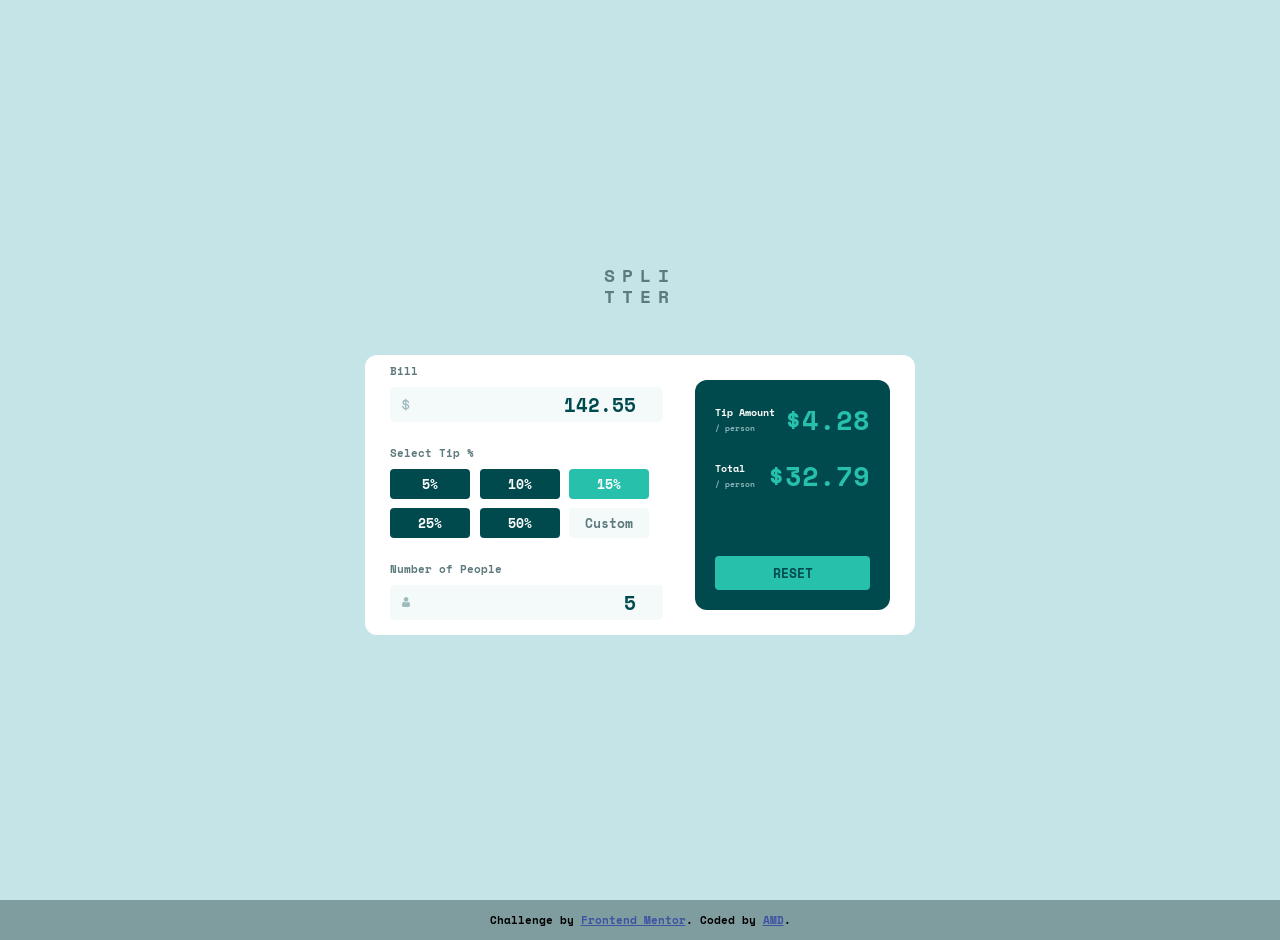
<file: index.html>
<!DOCTYPE html>
<html lang="en">
<head>
  <meta charset="UTF-8">
  <meta name="viewport" content="width=device-width, initial-scale=1.0"> <!-- displays site properly based on user's device -->
  <link rel="preconnect" href="https://fonts.googleapis.com">
  <link rel="stylesheet" href="https://cdnjs.cloudflare.com/ajax/libs/font-awesome/6.2.0/css/all.min.css" integrity="sha512-xh6O/CkQoPOWDdYTDqeRdPCVd1SpvCA9XXcUnZS2FmJNp1coAFzvtCN9BmamE+4aHK8yyUHUSCcJHgXloTyT2A==" crossorigin="anonymous" referrerpolicy="no-referrer" />
  <link rel="preconnect" href="https://fonts.gstatic.com" crossorigin>
  <link href="https://fonts.googleapis.com/css2?family=Space+Mono:wght@400;700&display=swap" rel="stylesheet">
  <link rel="icon" type="image/png" sizes="32x32" href="./images/favicon-32x32.png">
  <link rel="stylesheet" href="style.css">
  <title>Frontend Mentor | Tip calculator app</title>

  <!-- Feel free to remove these styles or customise in your own stylesheet 👍 -->
  <style>
    .attribution { font-size: 11px; text-align: center; background: hsl(184, 14%, 56%); padding: 12px 0;}
    .attribution a { color: hsl(228, 45%, 44%); }
  </style>
</head>
<body>

  <div class="container">
    <header>
      <h1>Spli</h1>
      <h1>tter</h1>
    </header>
    <div class="app">
      <div class="input-container">
        <div class="bill">
          <label for="bill">Bill</label>
          <div class="input">
            <img src="./images/icon-dollar.svg" alt="">
            <input type="number" value="142.55">
          </div>
        </div>
        <div class="select-tip">
          <label for="tips">Select Tip %</label>
          <div class="tips">
            <button class="tip">5%</button>
            <button class="tip">10%</button>
            <button class="tip selected-tip">15%</button>
            <button class="tip">25%</button>
            <button class="tip">50%</button>
            <input class="tip" type="text" value="Custom"/>
          </div>
        </div>
        <div class="people">
          <label for="people"><span>Number of People </span> <small id="warning-text" style="color: red"></small></label>
          <div class="input">
            <img src="./images/icon-person.svg" alt="">
            <input type="number" value="5">
          </div>
        </div>
      </div>
      <div class="output">
        <div>
          <div class="tip-amount">
            <div class="label">
              <p>Tip Amount</p>
              <small>/ person</small>
            </div>
            <div id="tip-amount" class="amount">
              $4.27
            </div>
          </div>
          <div class="total">
            <div class="label">
              <p>Total</p>
              <small>/ person</small>
            </div>
            <div id="total-amount" class="amount">
              $32.79
            </div>
          </div>
        </div>
        <button id="reset-button">RESET</button>
      </div>
    </div>
  </div>
  
  <div class="attribution">
    Challenge by <a href="https://www.frontendmentor.io?ref=challenge" target="_blank">Frontend Mentor</a>. 
    Coded by <a href="https://github.com/michojekunle" target="_blank">AMD</a>.
  </div>
  <script src="main.js"></script>
</body>
</html>
</file>
<file: style.css>
:root {
    --very-dark-cyan: hsl(183, 100%, 15%);
    --dark-grayish-cyan: hsl(186, 14%, 43%);
    --grayish-cyan: hsl(184, 14%, 56%);
    --light-grayish-cyan: hsl(185, 41%, 84%);
    --very-light-grayish-cyan: hsl(189, 41%, 97%);
    --white: hsl(0, 0%, 100%);
    --strong-cyan: hsl(172, 67%, 45%);
}


*{
    margin: 0;
    box-sizing: border-box;
    padding: 0;
    font-family: 'Space Mono', monospace;
    font-weight: 700;
}

body {
    font-size: 62.5%;
}

.container {
    width: 100%;
    min-height: 100vh;
    padding: 3rem 1rem;
    background-color: var(--light-grayish-cyan);
    box-shadow: 0 0 8px rgba(0 0 0 .9);
    display: flex;
    align-items: center;
    justify-content: center;
    flex-direction: column;
}

header {
    margin-bottom: 3rem;
}

header h1 {
    color: var(--dark-grayish-cyan);
    font-size: 1.1rem;
    line-height: 1.3rem;
    letter-spacing: 7px;
    text-transform: uppercase;
}

.app {
    width: 90%;
    max-width:550px;
    background-color: #fff;
    padding: 25px;
    border-radius: 12px;
    overflow: hidden;
    display: flex;
    justify-content: space-between;
    align-items: center;
    gap: 2rem;
    height: 60vh;
    min-height: auto;
    max-height: 280px;
}

.input-container, .output {
    flex: 1;
}

label {
    color: var(--dark-grayish-cyan);
    font-size: .7rem;
}

.bill, .select-tip{
    margin-bottom: 1.35rem;
}

.bill .input, .people .input {
    width: 100%;
    display: flex;
    align-items: center;
    justify-content: space-between;
    border: none;
    border-radius: 5px;
    background-color: var(--very-light-grayish-cyan);
    padding: 3px 12px;
    margin: .5rem 0;
}

.bill .input img, .people .input img {
    width: .5rem;
}

.bill .input input, .people .input input {
    text-align: right;
    border: none;
    outline: none;
    background: none;
    font-size: 1.2rem;
    color: var(--very-dark-cyan);
}

.select-tip .tips {
    display: flex;
    flex-wrap: wrap;
    gap: .6rem;
    margin-top: .5rem;
    width: 100%;
}

.select-tip .tips .tip {
    border: none;
    outline: none;
    width: 5rem;
    text-align: center;
    padding: 5px 0;
    border-radius: 4px;
    color: var(--white);
    background: var(--very-dark-cyan);
    cursor: pointer;
    transition: all .4s ease;
}

.select-tip .tips input.tip{
    color: var(--dark-grayish-cyan);
    background: var(--very-light-grayish-cyan);
}

.select-tip .tips .tip:hover {
    color: var(--very-dark-cyan);
    background: var(--light-grayish-cyan);
}

.select-tip .tips .tip.selected-tip {
    background-color: var(--strong-cyan);
}

.output {
    background-color: var(--very-dark-cyan);
    border-radius: 12px;
    padding: 20px; 
    display: flex;
    flex-direction: column;
    justify-content: space-between;
    height: 100%;
    align-self: stretch;
}

.output .tip-amount, .output .total {
    display: flex;
    align-items: center;
    justify-content: space-between;
    margin-bottom: 1rem;
}

.output .tip-amount .label , .output .total .label{
    color: var(--white);
}

.output .tip-amount .label small, .output .total .label small {
    color: var(--light-grayish-cyan);
    opacity: .7;
}

.output .tip-amount .amount, .output .total .amount{
    font-size: 1.7rem;
    color: var(--strong-cyan);
}

.output button {
    background-color: var(--strong-cyan);
    color: var(--very-dark-cyan);
    border: none;
    border-radius: 4px;
    padding: 7px;
    text-transform: uppercase;
}

.output button:hover {
    background-color: var(--light-grayish-cyan);
}

.output button:active {
    transform: scale(1.02);
}

.people label {
    display: flex;
    justify-content: space-between;
}

@media screen  and (max-width: 550px) {
    .app {
        flex-direction: column;
        height: auto;
        max-height: 700px;
    }
}
</file>
